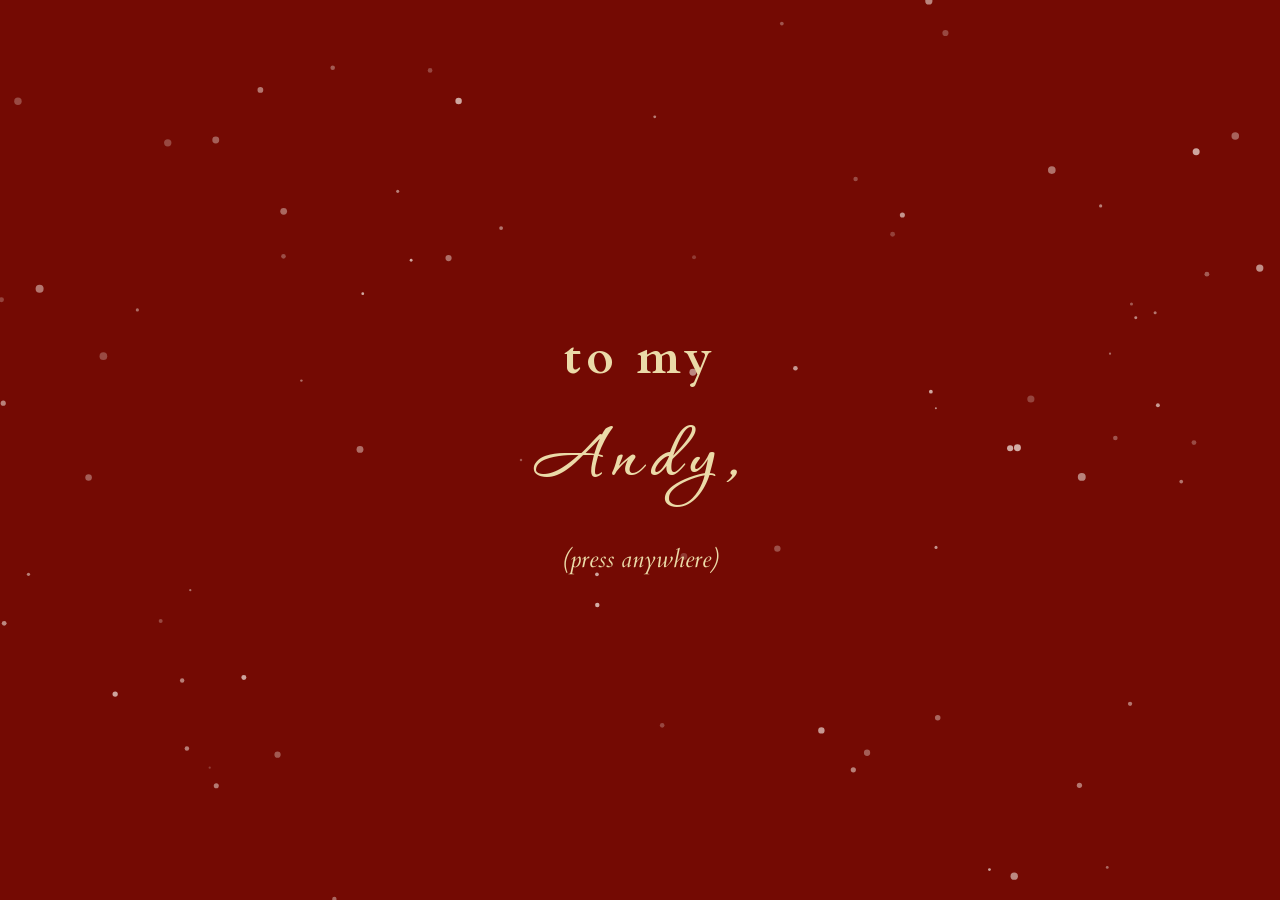
<file: index.html>
<!DOCTYPE html>
<html lang="en">
<head>
    <meta charset="UTF-8">
    <meta name="viewport" content="width=device-width, initial-scale=1.0">
    <title>Home</title>
    <link rel="preconnect" href="https://fonts.googleapis.com">
    <link rel="preconnect" href="https://fonts.gstatic.com" crossorigin>
    <link href="https://fonts.googleapis.com/css2?family=Cardo:wght@400;700&family=Corinthia:wght@400;700&display=swap" rel="stylesheet">
    <link rel="stylesheet" href="style.css">
</head>
<body>
    <canvas id="particles"></canvas>
    <div class="content">
        <div class="center-text">
            <h2>to my</h2>
            <h1 class="andy-text">Andy,</h1>
            <p class="press-text">(press anywhere)</p>
        </div>
    </div>
    <script src="script.js"></script>
</body>
</html>
</file>
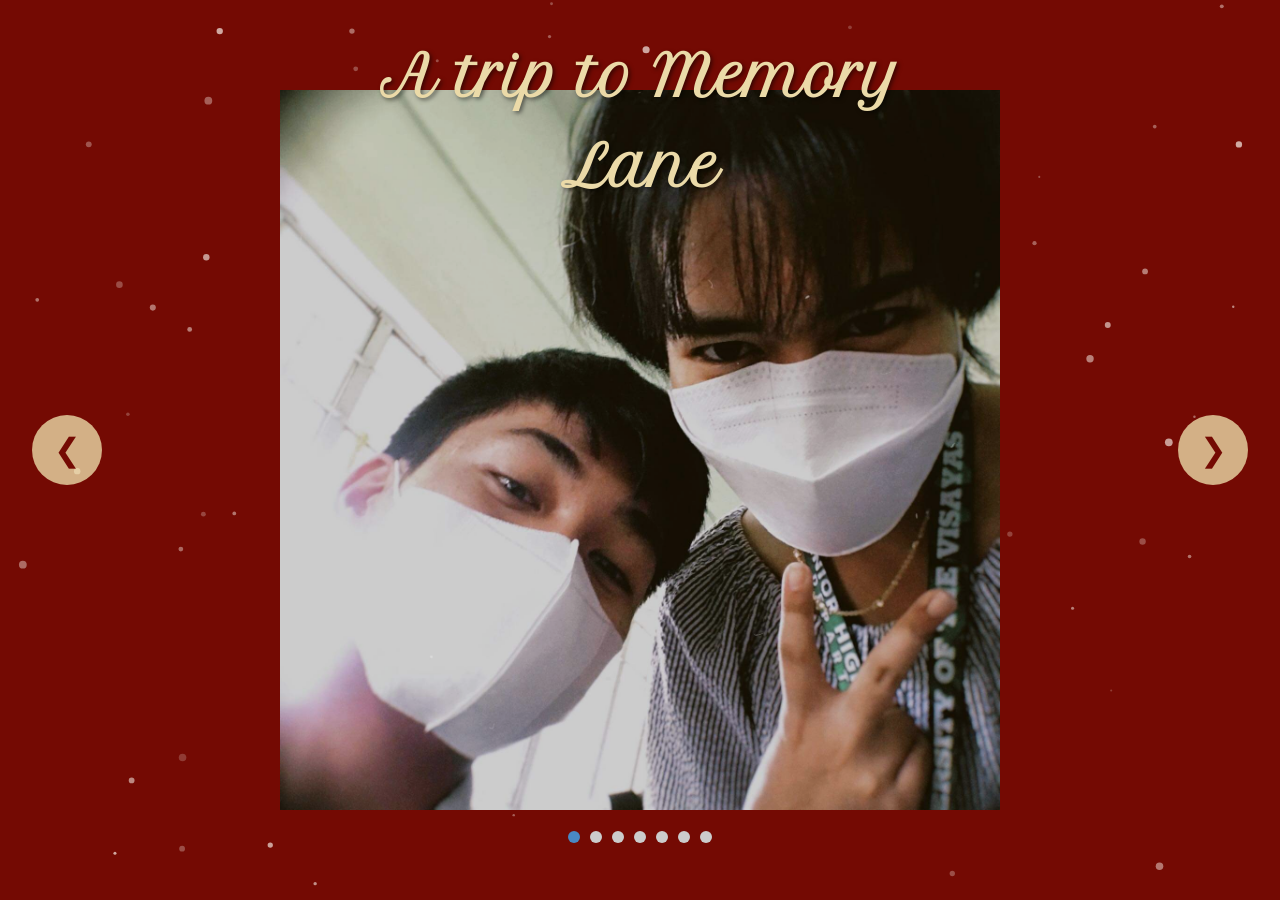
<file: scrap.html>
<!DOCTYPE html>
<html lang="en">
<head>
    <meta charset="UTF-8">
    <meta name="viewport" content="width=device-width, initial-scale=1.0">
    <title>Scrapbook</title>
    <link rel="preconnect" href="https://fonts.googleapis.com">
    <link rel="preconnect" href="https://fonts.gstatic.com" crossorigin>
    <link href="https://fonts.googleapis.com/css2?family=Cardo:wght@400;700&family=Petit+Formal+Script&display=swap" rel="stylesheet">
    <link rel="stylesheet" href="style.css">
</head>
<body class="scrap-page">
    <canvas id="particles"></canvas>
    <div class="scrap-header">
        <h1>A trip to Memory Lane</h1>
    </div>
    <div class="carousel-container-fullscreen">
        <div class="carousel-fullscreen">
            <div class="carousel-images-fullscreen" id="carouselImages">
                <div class="carousel-slide" data-caption="Our first photo together">
                    <img src="anniv/1.JPG" alt="Memory 1">
                </div>
                <div class="carousel-slide" data-caption="Your first time sa amoa">
                    <img src="anniv/2.JPG" alt="Memory 2">
                </div>
                <div class="carousel-slide" data-caption="First bus ride together">
                    <img src="anniv/3.JPG" alt="Memory 3">
                </div>
                <div class="carousel-slide" data-caption="First time getting card w/ u">
                    <img src="anniv/4.JPG" alt="Memory 4">
                </div>
                <div class="carousel-slide" data-caption="First time gi sundo nimo">
                    <img src="anniv/5.JPG" alt="Memory 5">
                </div>
                <div class="carousel-slide" data-caption="Just a cute kissy photo">
                    <img src="anniv/6.JPG" alt="Memory 6">
                </div><div class="carousel-slide" data-caption="First time(kinda) playing with ur hair">
                    <img src="anniv/7.JPG" alt="Memory 7">
                </div>
            </div>
            <button class="carousel-btn prev" onclick="moveSlide(-1)">&#10094;</button>
            <button class="carousel-btn next" onclick="moveSlide(1)">&#10095;</button>
        </div>
        <div class="carousel-dots" id="carouselDots"></div>
    </div>
    <script src="carousel.js"></script>
    <script src="script.js"></script>
</body>
</html>
</file>
<file: style.css>
* {
    margin: 0;
    padding: 0;
    box-sizing: border-box;
}

body {
    font-family: 'Cardo', serif;
    line-height: 1.6;
    color: #333;
    background: #740a03;
    overflow-x: hidden;
}

body.letter-page {
    background: #740a03;
}

body.scrap-page {
    background: #740a03;
    overflow: hidden;
}

body.scrap-page {
    background: #740a03;
}

#particles {
    position: fixed;
    top: 0;
    left: 0;
    width: 100%;
    height: 100%;
    z-index: 0;
}

.content {
    position: relative;
    z-index: 1;
}

.center-text {
    position: fixed;
    top: 50%;
    left: 50%;
    transform: translate(-50%, -50%);
    text-align: center;
    cursor: pointer;
    margin: 0;
    z-index: 10;
}

.center-text h1 {
    font-size: 5rem;
    color: #ebdaa8;
    margin-bottom: 1rem;
    font-weight: bold;
    letter-spacing: 0.1em;
}

.press-text {
    font-size: 1.5rem;
    color: #ebdaa8;
    font-style: italic;
    font-weight: normal;
}


.letter-container {
    background: #4988C4;
    max-width: 800px;
    margin: 3rem auto;
    padding: 2rem;
    border-radius: 8px;
}

.letter-container h1 {
    color: white;
    font-size: 2rem;
    margin-bottom: 1.5rem;
    font-family: 'Petit Formal Script', cursive;
    display: none;
}

.letter-content {
    background: white;
    padding: 1.5rem;
    border-radius: 6px;
    color: #333;
    display: none;
}


.letter-button {
    background: #740a03;
    color: white;
    border: none;
    padding: 0.75rem 2rem;
    cursor: pointer;
    font-size: 1rem;
    border-radius: 25px;
    margin-top: 1.5rem;
    font-family: 'Cardo', serif;
    font-weight: bold;
    transition: transform 0.2s;
}

.letter-button:hover {
    transform: scale(1.05);
    background: #5D0000;
}

.carousel-container {
    position: fixed;
    top: 0;
    left: 0;
    width: 100vw;
    height: 100vh;
    margin: 0;
    padding: 0;
    display: flex;
    flex-direction: column;
    justify-content: center;
    align-items: center;
}

.carousel {
    position: relative;
    width: 100%;
    height: 100%;
    margin: 0;
    overflow: hidden;
    background: transparent;
    box-shadow: none;
}

.carousel-images {
    display: flex;
    height: 100%;
    transition: transform 0.5s ease;
}

.carousel-slide {
    width: 100vw;
    height: 100vh;
    flex-shrink: 0;
    position: relative;
    display: flex;
    justify-content: center;
    align-items: center;
}

.carousel-slide img {
    max-width: 90%;
    max-height: 90%;
    object-fit: contain;
    transition: transform 0.3s ease, filter 0.3s ease;
    cursor: pointer;
}

.carousel-slide:hover img {
    transform: scale(1.1);
    filter: brightness(1.1);
}

.image-caption {
    position: absolute;
    bottom: 10%;
    left: 50%;
    transform: translateX(-50%);
    background: rgba(0, 0, 0, 0.7);
    color: #ebdaa8;
    padding: 1rem 2rem;
    border-radius: 10px;
    font-size: 1.5rem;
    font-family: 'Cardo', serif;
    opacity: 0;
    transition: opacity 0.3s ease;
    pointer-events: none;
    text-align: center;
}

.carousel-slide:hover .image-caption {
    opacity: 1;
}

.carousel-btn {
    position: absolute;
    top: 50%;
    transform: translateY(-50%);
    background: rgba(235, 218, 168, 0.8);
    border: none;
    padding: 1.5rem;
    cursor: pointer;
    font-size: 2rem;
    border-radius: 50%;
    width: 70px;
    height: 70px;
    display: flex;
    align-items: center;
    justify-content: center;
    color: #740a03;
    z-index: 100;
    transition: background 0.3s ease;
}

.carousel-btn:hover {
    background: rgba(235, 218, 168, 1);
}

.carousel-btn.prev {
    left: 2rem;
}

.carousel-btn.next {
    right: 2rem;
}

.carousel-dots {
    position: fixed;
    bottom: 3rem;
    left: 50%;
    transform: translateX(-50%);
    text-align: center;
    padding: 1rem;
    z-index: 100;
}

.dot {
    display: inline-block;
    width: 12px;
    height: 12px;
    border-radius: 50%;
    background: #ccc;
    margin: 0 5px;
    cursor: pointer;
}

.dot.active {
    background: #4988C4;
}


@keyframes popOut {
    0% {
        transform: translateY(100%) scale(0.8);
        opacity: 0;
    }
    60% {
        transform: translateY(-20px) scale(1.02);
    }
    100% {
        transform: translateY(-50px) scale(1);
        opacity: 1;
    }
}

.envelope-container {
    position: fixed;
    top: 50%;
    left: 50%;
    transform: translate(-50%, -50%);
    width: calc(100% - 2in);
    max-height: 90vh;
    overflow-y: auto;
    z-index: 10;
    padding: 1rem;
    scrollbar-width: none;
    -ms-overflow-style: none;
}

.envelope-container::-webkit-scrollbar {
    display: none;
}

.envelope {
    display: none;
}

.envelope-body {
    display: none;
}

.envelope-flap {
    display: none;
}

.letter-paper {
    position: relative;
    width: 100%;
    margin: 0 auto;
    background: #F5F5DC;
    padding: 3rem 2.5rem;
    box-shadow: 
        inset 0 0 60px rgba(139, 0, 0, 0.3),
        0 15px 40px rgba(0,0,0,0.4);
    animation: popOut 1s ease-out forwards;
    filter: drop-shadow(0 0 20px rgba(139, 0, 0, 0.4));
    background-image: 
        linear-gradient(to right, transparent 0%, transparent 2%, #F5F5DC 5%, #F5F5DC 95%, transparent 98%, transparent 100%),
        linear-gradient(to bottom, transparent 0%, transparent 2%, #F5F5DC 5%, #F5F5DC 95%, transparent 98%, transparent 100%);
}

.letter-paper::before {
    content: '';
    position: absolute;
    top: 0;
    left: 0;
    right: 0;
    bottom: 0;
    background: 
        radial-gradient(ellipse at top, rgba(139, 0, 0, 0.2) 0%, transparent 50%),
        radial-gradient(ellipse at bottom, rgba(139, 0, 0, 0.2) 0%, transparent 50%),
        radial-gradient(ellipse at left, rgba(139, 0, 0, 0.2) 0%, transparent 50%),
        radial-gradient(ellipse at right, rgba(139, 0, 0, 0.2) 0%, transparent 50%);
    pointer-events: none;
    z-index: 1;
}

.letter-paper > * {
    position: relative;
    z-index: 2;
}

.ribbon-bow {
    position: absolute;
    top: -30px;
    left: 50%;
    transform: translateX(-50%);
    width: 120px;
    height: 80px;
    z-index: 10;
}

.ribbon-bow::before {
    content: '';
    position: absolute;
    top: 20px;
    left: 0;
    width: 60px;
    height: 50px;
    background: linear-gradient(135deg, #8B0000 0%, #5D0000 50%, #8B0000 100%);
    border-radius: 50% 0 50% 50%;
    transform: rotate(-15deg);
    box-shadow: 
        inset -5px -5px 10px rgba(0,0,0,0.3),
        2px 2px 8px rgba(0,0,0,0.4);
}

.ribbon-bow::after {
    content: '';
    position: absolute;
    top: 20px;
    right: 0;
    width: 60px;
    height: 50px;
    background: linear-gradient(225deg, #8B0000 0%, #5D0000 50%, #8B0000 100%);
    border-radius: 0 50% 50% 50%;
    transform: rotate(15deg);
    box-shadow: 
        inset 5px -5px 10px rgba(0,0,0,0.3),
        -2px 2px 8px rgba(0,0,0,0.4);
}

.ribbon-center {
    position: absolute;
    top: 30px;
    left: 50%;
    transform: translateX(-50%);
    width: 35px;
    height: 35px;
    background: linear-gradient(135deg, #A52A2A 0%, #8B0000 50%, #5D0000 100%);
    border-radius: 50%;
    box-shadow: 
        inset -3px -3px 8px rgba(0,0,0,0.4),
        0 3px 10px rgba(0,0,0,0.5);
    z-index: 11;
}

.letter-header {
    text-align: center;
    border-bottom: 2px solid #8B0000;
    padding-bottom: 1rem;
    margin-bottom: 1rem;
}

.letter-header h1 {
    font-size: 2rem;
    color: #8B0000;
    font-weight: bold;
    letter-spacing: 0.15em;
    margin-bottom: 1rem;
}

.letter-to-from {
    display: flex;
    justify-content: space-around;
    margin-top: 1rem;
}

.letter-to-from p {
    font-size: 0.9rem;
    color: #333;
}

.handwriting {
    font-family: 'Petit Formal Script', cursive;
    font-size: 1.3rem;
    color: #000;
}

.letter-title {
    text-align: center;
    margin: 1.5rem 0;
}

.letter-title h2 {
    font-family: 'Petit Formal Script', cursive;
    font-size: 2.5rem;
    color: #8B0000;
    margin: 0;
}

.letter-body {
    text-align: justify;
    color: #5D4037;
    font-size: 1rem;
    line-height: 1.8;
}

.letter-body p {
    margin-bottom: 1rem;
}

.signature {
    text-align: right;
    font-family: 'Petit Formal Script', cursive;
    font-size: 1.3rem;
    margin-top: 2rem;
    color: #000;
}

.heart-seal {
    position: absolute;
    bottom: 20px;
    right: 30px;
    width: 60px;
    height: 60px;
    background: #8B0000;
    border-radius: 50%;
    opacity: 0.8;
}

.heart-seal::before {
    content: '♥';
    position: absolute;
    top: 50%;
    left: 50%;
    transform: translate(-50%, -50%);
    color: white;
    font-size: 2rem;
}

.scrap-btn {
    display: block;
    margin: 2rem auto 0;
    position: fixed;
    bottom: 2rem;
    left: 50%;
    transform: translateX(-50%);
    z-index: 1000;
    pointer-events: auto;
    text-decoration: none;
}


.andy-text {
    font-family: 'Corinthia', cursive;
    font-size: 180rem;
    color: #ebdaa8;
    margin: 0;
    font-weight: 700;
}


.center-text h2 {
    font-size: 3rem;
    color: #ebdaa8;
    margin: 0;
    font-weight: bold;
    letter-spacing: 0.1em;
}


.scrap-header {
    position: fixed;
    top: 2rem;
    left: 50%;
    transform: translateX(-50%);
    z-index: 100;
    text-align: center;
}

.scrap-header h1 {
    font-family: 'Petit Formal Script', cursive;
    font-size: 3.5rem;
    color: #ebdaa8;
    text-shadow: 2px 2px 4px rgba(0,0,0,0.5);
    margin: 0;
}

.carousel-container-fullscreen {
    position: fixed;
    top: 0;
    left: 0;
    width: 100vw;
    height: 100vh;
    display: flex;
    flex-direction: column;
    justify-content: center;
    align-items: center;
}

.carousel-fullscreen {
    position: relative;
    width: 100%;
    height: 100%;
    overflow: hidden;
    display: flex;
    align-items: center;
    justify-content: center;
}

.carousel-images-fullscreen {
    display: flex;
    width: 100%;
    height: 100%;
    transition: transform 0.5s ease;
}

.carousel-slide {
    min-width: 100%;
    height: 100%;
    display: flex;
    align-items: center;
    justify-content: center;
    position: relative;
}

.carousel-slide img {
    max-width: 80%;
    max-height: 80%;
    object-fit: contain;
    transition: transform 0.3s ease, filter 0.3s ease;
    cursor: pointer;
    filter: brightness(0.9);
}

.carousel-slide img:hover {
    transform: scale(1.1);
    filter: brightness(1);
}

.carousel-slide::after {
    content: attr(data-caption);
    position: absolute;
    bottom: 10%;
    left: 50%;
    transform: translateX(-50%);
    background: rgba(0, 0, 0, 0.7);
    color: #ebdaa8;
    padding: 1rem 2rem;
    border-radius: 10px;
    font-family: 'Cardo', serif;
    font-size: 1.2rem;
    opacity: 0;
    transition: opacity 0.3s ease;
    pointer-events: none;
    white-space: nowrap;
}

.carousel-slide:hover::after {
    opacity: 1;
}

.carousel-dots {
    position: fixed;
    bottom: 2rem;
    left: 50%;
    transform: translateX(-50%);
    z-index: 100;
}


/* Mobile Responsive Styles */
@media screen and (max-width: 768px) {
    /* Index Page Mobile */
    .center-text h2 {
        font-size: 2rem;
    }
    
    .andy-text {
        font-size: 6rem !important;
    }
    
    .press-text {
        font-size: 1rem;
    }
    
    /* Letter Page Mobile */
    .envelope-container {
        width: calc(100% - 1rem);
        padding: 0.5rem;
        max-height: 95vh;
    }
    
    .letter-paper {
        padding: 1.5rem;
    }
    
    .letter-header h1 {
        font-size: 1.5rem;
    }
    
    .letter-to-from {
        flex-direction: column;
        gap: 0.5rem;
    }
    
    .letter-title h2 {
        font-size: 2rem;
    }
    
    .letter-body {
        font-size: 0.9rem;
    }
    
    .signature {
        font-size: 1.1rem;
    }
    
    .ribbon-bow {
        width: 80px;
        height: 60px;
        top: -20px;
    }
    
    .ribbon-bow::before,
    .ribbon-bow::after {
        width: 40px;
        height: 35px;
    }
    
    .ribbon-center {
        width: 25px;
        height: 25px;
        top: 20px;
    }
    
    .heart-seal {
        width: 40px;
        height: 40px;
        bottom: 10px;
        right: 15px;
    }
    
    .heart-seal::before {
        font-size: 1.5rem;
    }
    
    .scrap-btn {
        bottom: 1rem;
        padding: 0.6rem 1.5rem;
        font-size: 0.9rem;
    }
    
    /* Scrap Page Mobile */
    .scrap-header h1 {
        font-size: 2rem;
        top: 1rem;
    }
    
    .carousel-slide img {
        max-width: 90%;
        max-height: 70%;
    }
    
    .carousel-slide::after {
        font-size: 0.9rem;
        padding: 0.5rem 1rem;
        bottom: 15%;
        max-width: 80%;
        white-space: normal;
        text-align: center;
    }
    
    .carousel-btn {
        width: 40px;
        height: 40px;
        font-size: 1.2rem;
        padding: 0.5rem;
    }
    
    .carousel-btn.prev {
        left: 5px;
    }
    
    .carousel-btn.next {
        right: 5px;
    }
    
    .carousel-dots {
        bottom: 1rem;
    }
    
    .dot {
        width: 10px;
        height: 10px;
        margin: 0 4px;
    }
}

@media screen and (max-width: 480px) {
    /* Extra small mobile devices */
    .center-text h2 {
        font-size: 1.5rem;
    }
    
    .andy-text {
        font-size: 4rem !important;
    }
    
    .press-text {
        font-size: 0.9rem;
    }
    
    .letter-paper {
        padding: 1rem;
    }
    
    .letter-header h1 {
        font-size: 1.2rem;
    }
    
    .letter-title h2 {
        font-size: 1.5rem;
    }
    
    .letter-body {
        font-size: 0.85rem;
        line-height: 1.6;
    }
    
    .scrap-header h1 {
        font-size: 1.5rem;
    }
    
    .carousel-slide img {
        max-width: 95%;
        max-height: 60%;
    }
    
    .carousel-slide::after {
        font-size: 0.8rem;
        padding: 0.4rem 0.8rem;
    }
}

/* Landscape orientation adjustments */
@media screen and (max-height: 600px) and (orientation: landscape) {
    .andy-text {
        font-size: 5rem !important;
    }
    
    .center-text h2 {
        font-size: 1.5rem;
    }
    
    .envelope-container {
        max-height: 98vh;
    }
    
    .letter-paper {
        padding: 1rem;
    }
    
    .scrap-header {
        top: 0.5rem;
    }
    
    .scrap-header h1 {
        font-size: 1.8rem;
    }
    
    .carousel-slide img {
        max-height: 70%;
    }
}
</file>
